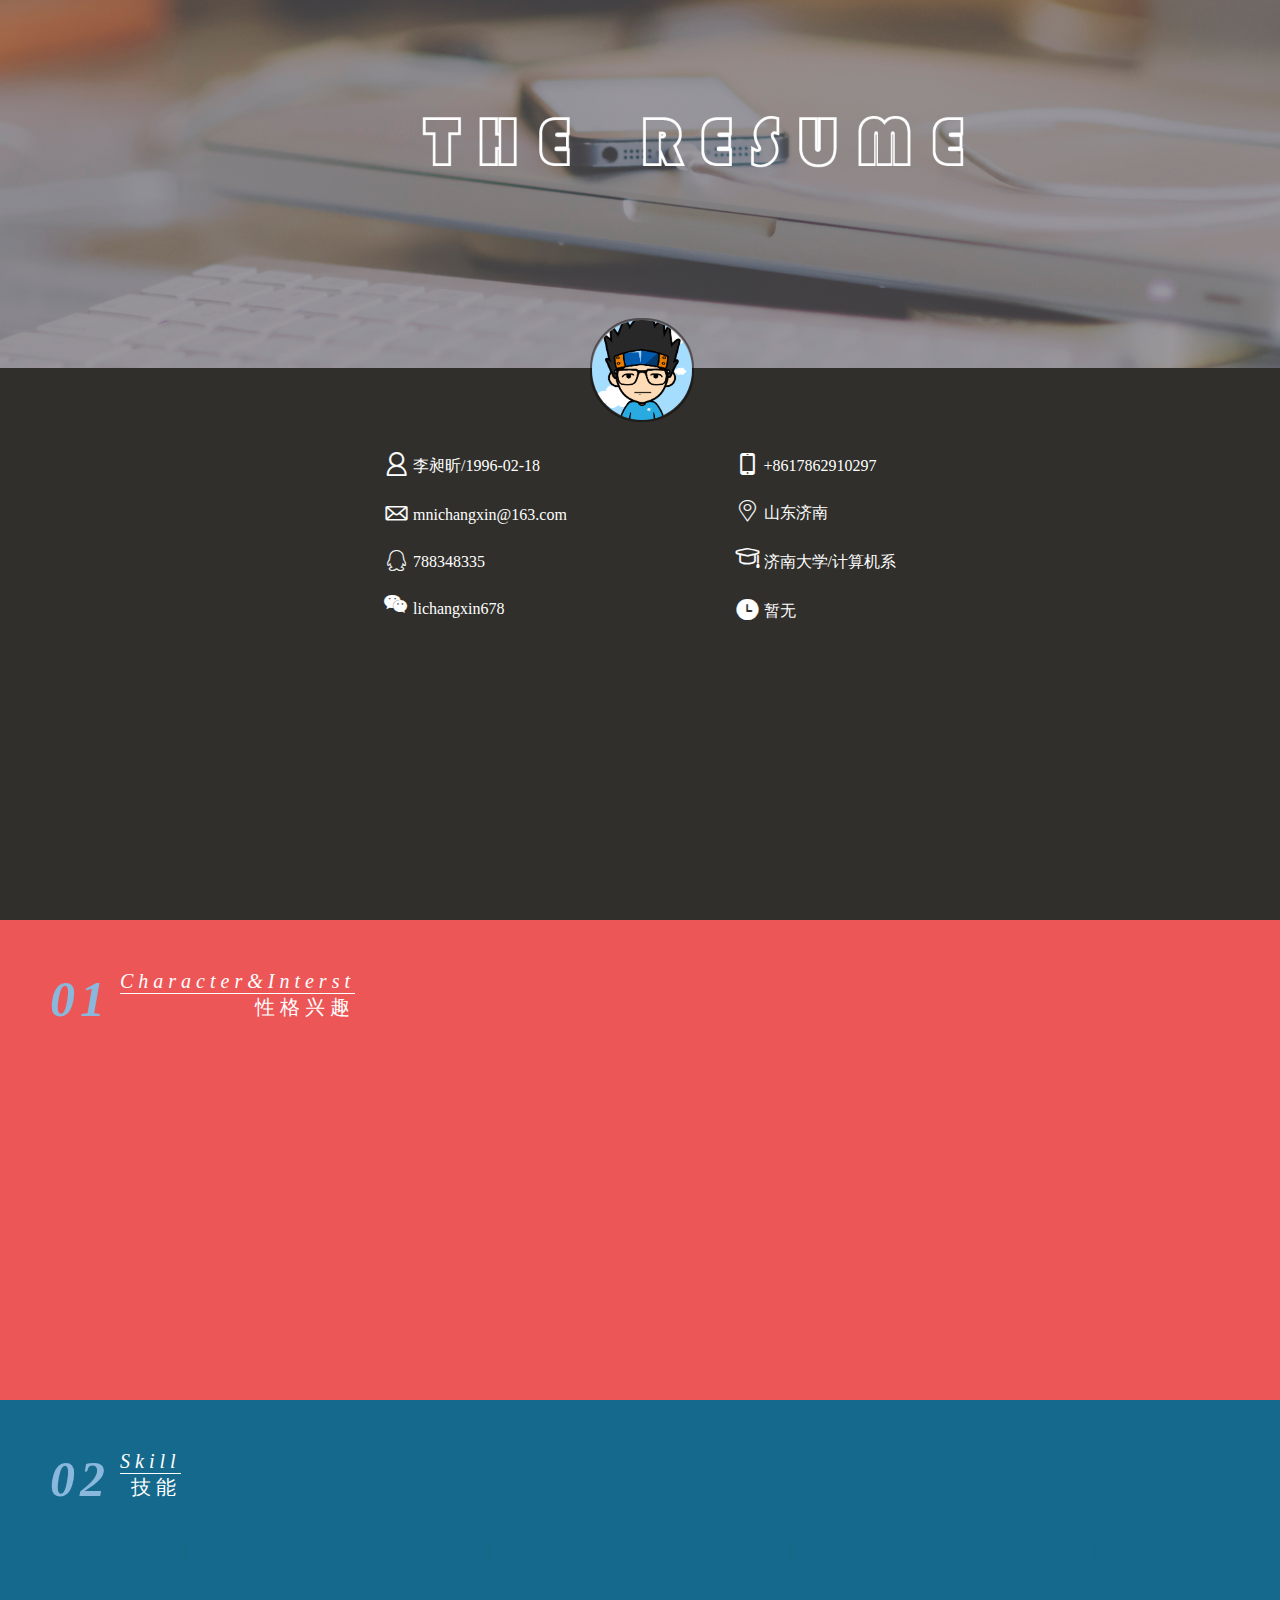
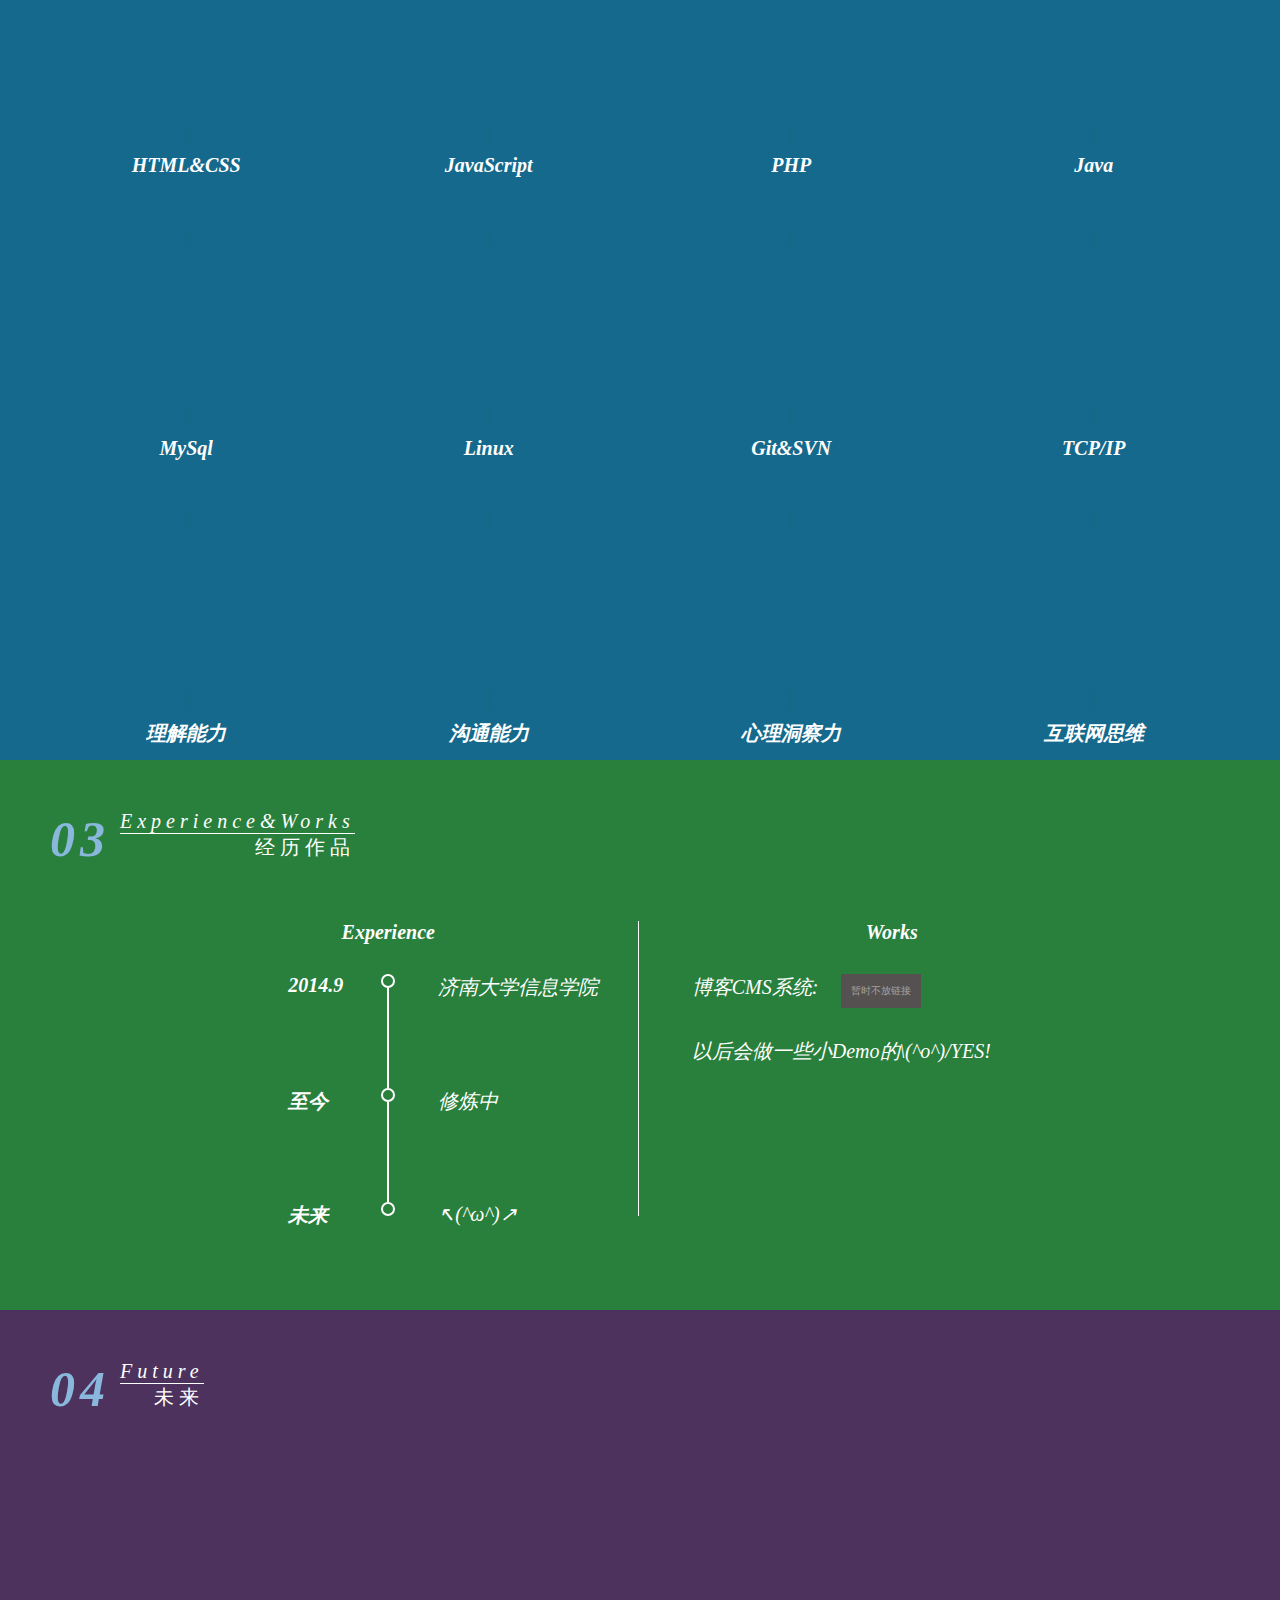
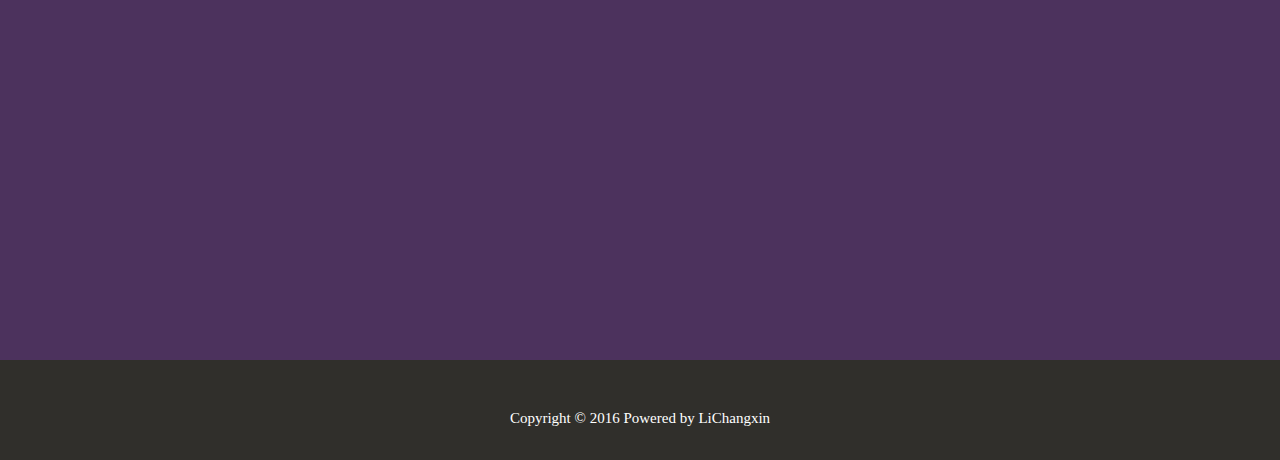
<file: index.html>
<!DOCTYPE html>
<html>
<head>
	<meta name="viewport" content="width=device-width, initial-scale=1.0,maximum-scale=1.0, user-scalable=no"/>
	<meta http-equiv="X-UA-Compatible" content="IE=edge,chrome=1" />
	<meta charset="utf-8">
	<title>Resume</title>
	<script type="text/javascript" src="pace/pace.min.js"></script>
	<script type="text/javascript">
		Pace.on('start', function(){
			document.body.style.overflow = 'hidden';
		});
		Pace.on('hide', function(){
			var mask = document.getElementsByClassName('mask')[0];
			mask.style.display = 'none';
			document.body.style.overflow = 'auto';
		});
	</script>
	<link rel="stylesheet" type="text/css" href="pace/themes/center-simple.css">
	<link rel="stylesheet" type="text/css" href="iconfont/iconfont.css">
	<link rel="stylesheet" type="text/css" href="style/percent.css">
	<link rel="stylesheet" type="text/css" href="style/resume.css">
</head>
<body>
	<div class="mask"></div>
	<div id="page1" class="page1">
		<div class="page1-img"></div>
		<div class="page1-content">
			<div class="head">
				<img src="img/head.png">
			</div>
			<div class="middle">
				<div id="triangle_left" class="triangle triangle-left"></div>
				<ul class="info info-left">
					<li><i class="iconfont">&#xe606;</i> 李昶昕/1996-02-18</li>
					<li><i class="iconfont">&#xe602;</i> mnichangxin@163.com</li>
					<li><i class="iconfont">&#xe605;</i> 788348335</li>
					<li><i class="iconfont">&#xe600;</i> lichangxin678</li>
				</ul>
				<ul class="info info-right">
					<li><i class="iconfont">&#xe601;</i> +8617862910297</a></li>
					<li><i class="iconfont">&#xe604;</i> 山东济南</li>
					<li><i class="iconfont">&#xe607;</i> 济南大学/计算机系</li>
					<li><i class="iconfont">&#xe603;</i> 暂无</li>
				</ul>
				<div id="triangle_right" class="triangle triangle-right"></div>
				<div id="btn" class="btn">
					<p class="btn-info">开启我的技能图谱</p>			
				</div>
				<div id="arrow" class="arrow"></div>	
			</div>
			</div>			
		</div>
	</div>
	<div id="page2" class="page2">
		<div class="page-title">
			<p class="num">01</p>
			<div class="title-content">
				<p class="character">Character&Interst</p>
				<div class="line"></div>
				<p class="interst">性格兴趣</p>
			</div>
		</div>
		<div id="clue1" class="clue clue-1">
			<div class="tag tag-1">性格</div>
			<div class="circle circle-1"></div>
			<div class="clue-line clue-line1"></div>
			<div class="intro">怪癖/独行侠/各种宅/批判主义</div>
		</div>
		<div id="clue2" class="clue clue-2">
			<div class="intro">上网/听歌/拆机/试管实验/天马星空的构想</div>
			<div class="clue-line clue-line2"></div>
			<div class="circle circle-2"></div>
			<div class="tag tag-2">兴趣爱好</div>
		</div>
		<div id="clue3" class="clue clue-3">
			<div class="tag tag-3">特长</div>
			<div class="circle circle-3"></div>
			<div class="clue-line clue-line3"></div>
			<div class="intro">Web开发/暂时想不出其他的(ˇˍˇ)～</div>
		</div>
		<div id="clue4" class="clue clue-4">
			<div class="intro">做一名FE攻城狮吧(＾－＾)</div>
			<div class="clue-line clue-line4"></div>
			<div class="circle circle-4"></div>
			<div class="tag tag-4">未来打算</div>
		</div>
	</div>
	<div id="page3" class="page3">
		<div class="page-title">
			<p class="num">02</p>
			<div class="title-content">
				<p class="character">Skill</p>
				<div class="line"></div>
				<p class="interst">技能</p>
			</div>
		</div>
		<br/><br/><br/><br/>
		<div class="skill">
			<div class="percent-wrap">
				<div class="percent">
					<div class="left">
						<div id="left1" class="circle-left left-1"></div>
					</div>
					<div class="right">
						<div id="right1"class="circle-right right-1"></div>
					</div>
					<div id="middle1" class="circle-middle middle-1">80%</div>
				</div>
				<div class="percent-name">HTML&CSS</div>
			</div>
			<div class="percent-wrap">
				<div class="percent">
					<div class="left">
						<div id="left2" class="circle-left left-2"></div>
					</div>
					<div class="right">
						<div id="right2" class="circle-right right-2"></div>
					</div>
					<div id="middle2" class="circle-middle middle-2">70%</div>
				</div>
				<div class="percent-name">JavaScript</div>
			</div>
			<div class="percent-wrap">
				<div class="percent">
					<div class="left">
						<div id="left3" class="circle-left left-3"></div>
					</div>
					<div class="right">
						<div id="right3" class="circle-right right-3"></div>
					</div>
					<div id="middle3" class="circle-middle middle-3">60%</div>
				</div>
				<div class="percent-name">PHP</div>
			</div>
			<div class="percent-wrap">
				<div class="percent">
					<div class="left">
						<div id="left4" class="circle-left left-4"></div>
					</div>
					<div class="right">
						<div id="right4" class="circle-right right-4"></div>
					</div>
					<div id="middle4" class="circle-middle middle-4">60%</div>
				</div>
				<div class="percent-name">Java</div>
			</div>
		</div>
		<div class="skill">
			<div class="percent-wrap">
				<div class="percent">
					<div class="left">
						<div id="left5" class="circle-left left-5"></div>
					</div>
					<div class="right">
						<div id="right5" class="circle-right right-5"></div>
					</div>
					<div id="middle5" class="circle-middle middle-5">40%</div>
				</div>
				<div class="percent-name">MySql</div>
			</div>
			<div class="percent-wrap">
				<div class="percent">
					<div class="left">
						<div id="left6" class="circle-left left-6"></div>
					</div>
					<div class="right">
						<div id="right6" class="circle-right right-6"></div>
					</div>
					<div id="middle6" class="circle-middle middle-6">40%</div>
				</div>
				<div class="percent-name">Linux</div>
			</div>
			<div class="percent-wrap">
				<div class="percent">
					<div class="left">
						<div id="left7" class="circle-left left-7"></div>
					</div>
					<div class="right">
						<div id="right7" class="circle-right right-7"></div>
					</div>
					<div id="middle7" class="circle-middle middle-7">60%</div>
				</div>
				<div class="percent-name">Git&SVN</div>
			</div>
			<div class="percent-wrap">
				<div class="percent">
					<div class="left">
						<div id="left8" class="circle-left left-8"></div>
					</div>
					<div class="right">
						<div id="right8" class="circle-right right-8"></div>
					</div>
					<div id="middle8" class="circle-middle middle-8">20%</div>
				</div>
				<div class="percent-name">TCP/IP</div>
			</div>
		</div>
		<div class="skill">
			<div class="percent-wrap">
				<div class="percent">
					<div class="left">
						<div id="left9" class="circle-left left-9"></div>
					</div>
					<div class="right">
						<div id="right9" class="circle-right right-9"></div>
					</div>
					<div id="middle9" class="circle-middle middle-9">70%</div>
				</div>
				<div class="percent-name">理解能力</div>
			</div>
			<div class="percent-wrap">
				<div class="percent">
					<div class="left">
						<div id="left10" class="circle-left left-10"></div>
					</div>
					<div class="right">
						<div id="right10" class="circle-right right-10"></div>
					</div>
					<div id="middle10" class="circle-middle middle-10">40%</div>
				</div>
				<div class="percent-name">沟通能力</div>
			</div>
			<div class="percent-wrap">
				<div class="percent">
					<div class="left">
						<div id="left11" class="circle-left left-11"></div>
					</div>
					<div class="right">
						<div id="right11" class="circle-right right-11"></div>
					</div>
					<div id="middle11" class="circle-middle middle-11">40%</div>
				</div>
				<div class="percent-name">心理洞察力</div>
			</div>
			<div class="percent-wrap">
				<div class="percent">
					<div class="left">
						<div id="left12" class="circle-left left-12"></div>
					</div>
					<div class="right">
						<div id="right12" class="circle-right right-12"></div>
					</div>
					<div id="middle12" class="circle-middle middle-12">30%</div>
				</div>
				<div class="percent-name">互联网思维</div>
			</div>
		</div>
	</div>
	<div id="page4" class="page4">
		<div class="page-title">
			<p class="num">03</p>
			<div class="title-content">
				<p class="character">Experience&Works</p>
				<div class="line"></div>
				<p class="interst">经历作品</p>
			</div>
		</div>
		<br/>
		<div class="xp-content">
			<div class="xp-left">
				<p class="experience">Experience</p>
				<div class="con">
					<div class="time time1">2014.9</div>
					<div class="con-circle con-circle1"></div>
					<div class="time-con">济南大学信息学院</div>
					<div class="con-line"></div>
				</div>
				<div class="con">
					<div class="time time2">至今</div>
					<div class="con-circle"></div>
					<div class="time-con">修炼中</div>
					<div class="con-line"></div>
				</div>
				<div class="con">
					<div class="time time2">未来</div>
					<div class="con-circle"></div>
					<div class="time-con">↖(^ω^)↗</div>
				</div>
			</div>
			<div class="xp-right">
				<p class="works">Works</p>
				<div class="item-work">
					<p class="work-name">博客CMS系统:</p>
					<div class="button">暂时不放链接</div>
				</div>
				<div class="item-work">
					<p class="work-name">以后会做一些小Demo的\(^o^)/YES!</p>
				</div>
			</div>
		</div>
	</div>
	<div id="page5" class="page5">
		<div class="page-title">
			<p class="num">04</p>
			<div class="title-content">
				<p class="character">Future</p>
				<div class="line"></div>
				<p class="interst">未来</p>
			</div>
		</div>
		<br/>
		<div id="futrue" class="future">
			<p class="sentence1"><span class="life">生活</span>不止苟且，还有<span class="poem">诗</span>和<span class="way">远方</span>！</p>
			<p class="sentence2">朋友，一起加油吧！</p>
		</div>
	</div>
	<div class="footer">
		<p class="copyright">Copyright &copy; 2016 Powered by <a href="http://weibo.com/123happylife" target="_blank">LiChangxin</a></p>
	</div>
	<script type="text/javascript" src="index.js"></script>
</body>
</html>
</file>
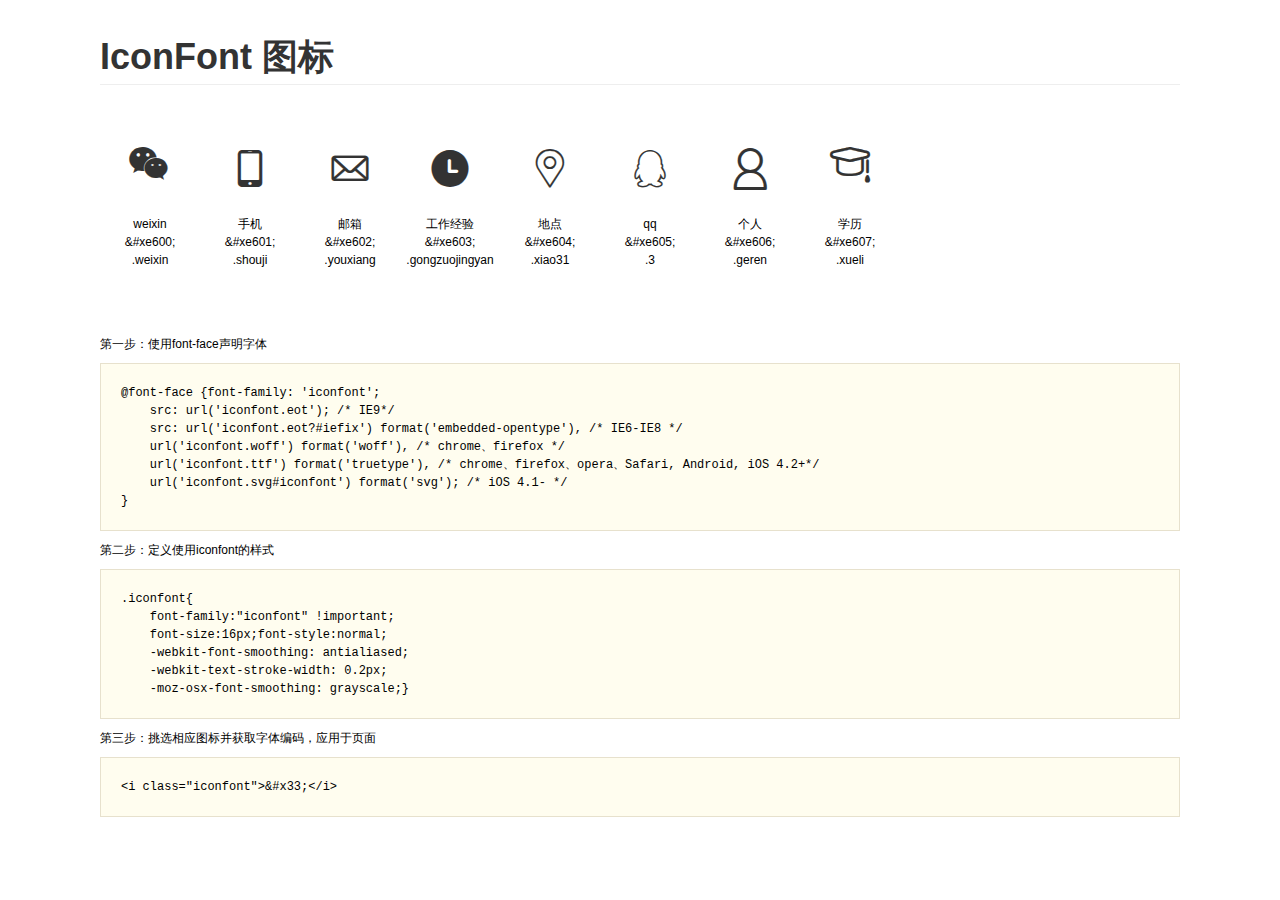
<file: iconfont/demo.html>
<!DOCTYPE html>
<html>
<head>
    <meta charset="utf-8"/>
    <title>IconFont</title>
    <link rel="stylesheet" href="demo.css">
    <link rel="stylesheet" href="iconfont.css">
</head>
<body>
    <div class="main">
        <h1>IconFont 图标</h1>
        <ul class="icon_lists clear">
            
                <li>
                <i class="icon iconfont">&#xe600;</i>
                    <div class="name">weixin</div>
                    <div class="code">&amp;#xe600;</div>
                    <div class="fontclass">.weixin</div>
                </li>
            
                <li>
                <i class="icon iconfont">&#xe601;</i>
                    <div class="name">手机</div>
                    <div class="code">&amp;#xe601;</div>
                    <div class="fontclass">.shouji</div>
                </li>
            
                <li>
                <i class="icon iconfont">&#xe602;</i>
                    <div class="name">邮箱</div>
                    <div class="code">&amp;#xe602;</div>
                    <div class="fontclass">.youxiang</div>
                </li>
            
                <li>
                <i class="icon iconfont">&#xe603;</i>
                    <div class="name">工作经验</div>
                    <div class="code">&amp;#xe603;</div>
                    <div class="fontclass">.gongzuojingyan</div>
                </li>
            
                <li>
                <i class="icon iconfont">&#xe604;</i>
                    <div class="name">地点</div>
                    <div class="code">&amp;#xe604;</div>
                    <div class="fontclass">.xiao31</div>
                </li>
            
                <li>
                <i class="icon iconfont">&#xe605;</i>
                    <div class="name">qq</div>
                    <div class="code">&amp;#xe605;</div>
                    <div class="fontclass">.3</div>
                </li>
            
                <li>
                <i class="icon iconfont">&#xe606;</i>
                    <div class="name">个人</div>
                    <div class="code">&amp;#xe606;</div>
                    <div class="fontclass">.geren</div>
                </li>
            
                <li>
                <i class="icon iconfont">&#xe607;</i>
                    <div class="name">学历</div>
                    <div class="code">&amp;#xe607;</div>
                    <div class="fontclass">.xueli</div>
                </li>
            
        </ul>


        <div class="helps">
            第一步：使用font-face声明字体
            <pre>
@font-face {font-family: 'iconfont';
    src: url('iconfont.eot'); /* IE9*/
    src: url('iconfont.eot?#iefix') format('embedded-opentype'), /* IE6-IE8 */
    url('iconfont.woff') format('woff'), /* chrome、firefox */
    url('iconfont.ttf') format('truetype'), /* chrome、firefox、opera、Safari, Android, iOS 4.2+*/
    url('iconfont.svg#iconfont') format('svg'); /* iOS 4.1- */
}
</pre>
第二步：定义使用iconfont的样式
            <pre>
.iconfont{
    font-family:"iconfont" !important;
    font-size:16px;font-style:normal;
    -webkit-font-smoothing: antialiased;
    -webkit-text-stroke-width: 0.2px;
    -moz-osx-font-smoothing: grayscale;}
</pre>
第三步：挑选相应图标并获取字体编码，应用于页面
<pre>
&lt;i class="iconfont"&gt;&amp;#x33;&lt;/i&gt;
</pre>
        </div>

    </div>
</body>
</html>
</file>
<file: pace/themes/center-simple.css>
.pace {
  -webkit-pointer-events: none;
  pointer-events: none;

  -webkit-user-select: none;
  -moz-user-select: none;
  user-select: none;

  z-index: 2000;
  position: fixed;
  margin: auto;
  top: 0;
  left: 0;
  right: 0;
  bottom: 0;
  height: 15px;
  width: 200px;
  border: 1px solid #29d;
  border-radius: 2px;

  overflow: hidden;
}

.pace .pace-progress {
  -webkit-box-sizing: border-box;
  -moz-box-sizing: border-box;
  -ms-box-sizing: border-box;
  -o-box-sizing: border-box;
  box-sizing: border-box;

  -webkit-transform: translate3d(0, 0, 0);
  -moz-transform: translate3d(0, 0, 0);
  -ms-transform: translate3d(0, 0, 0);
  -o-transform: translate3d(0, 0, 0);
  transform: translate3d(0, 0, 0);

  max-width: 200px;
  position: fixed;
  z-index: 2000;
  display: block;
  position: absolute;
  top: 0;
  right: 100%;
  height: 100%;
  width: 100%;
  background: #29d;
}

.pace.pace-inactive {
  display: none;
}
</file>
<file: iconfont/iconfont.css>
@font-face {font-family: "iconfont";
  src: url('iconfont.eot?t=1460115105'); /* IE9*/
  src: url('iconfont.eot?t=1460115105#iefix') format('embedded-opentype'), /* IE6-IE8 */
  url('iconfont.woff?t=1460115105') format('woff'), /* chrome, firefox */
  url('iconfont.ttf?t=1460115105') format('truetype'), /* chrome, firefox, opera, Safari, Android, iOS 4.2+*/
  url('iconfont.svg?t=1460115105#iconfont') format('svg'); /* iOS 4.1- */
}

.iconfont {
  font-family:"iconfont" !important;
  font-size:25px;
  font-style:normal;
  -webkit-font-smoothing: antialiased;
  -webkit-text-stroke-width: 0.2px;
  -moz-osx-font-smoothing: grayscale;
}
.icon-weixin:before { content: "\e600"; }
.icon-shouji:before { content: "\e601"; }
.icon-youxiang:before { content: "\e602"; }
.icon-gongzuojingyan:before { content: "\e603"; }
.icon-xiao31:before { content: "\e604"; }
.icon-3:before { content: "\e605"; }
.icon-geren:before { content: "\e606"; }
.icon-xueli:before { content: "\e607"; }
</file>
<file: style/percent.css>
@charset utf8;

html,body {
	margin: 0;
	padding: 0;
}
.percent {
	position: relative;
	height: 200px;
	width:200px;
}
.left, .right{
	position: absolute;
	height: 200px;
	width: 100px;
	overflow: hidden;
}
.left {
	top: 50%;
	left: 50%;
	transform: translate(-100%, -50%);
}
.right {
	top: 50%;
	left: 50%;	
	transform: translate(0, -50%);
}
.circle-left {
	position: absolute;
	top: 0;
	left: 0;
	height: 160px;
	width: 160px;
	transform: rotate(-135deg);
	border: 20px solid transparent;
	border-radius: 50%;
	border-bottom: 20px solid green;
	border-left: 20px solid green;
}

.circle-right {
	position: absolute;
	top: 0;
	right: 0;
	height: 160px;
	width: 160px;
	transform: rotate(-135deg);
	border: 20px solid transparent;
	border-radius: 50%;
	border-top: 20px solid green;
	border-right: 20px solid green;
}
.circle-middle {
	position: absolute;
	top: 50%;
	left: 50%;
	transform: translate(-50%, -50%);
	height: 160px;
	width: 160px;
	background: #D5A744;
	border-radius: 50%;
	text-align: center;
	line-height: 160px;
	font-size: 50px;
	color: #fff;
	opacity: 0;
}

/* animation */

.left_1 {
	animation: cl-1 1s linear 1s forwards;
	border-bottom-color: #008000;
	border-left-color: #008000;
}
.right_1 {
	animation: cr-1 1s linear forwards;
	border-top-color: #008000;
	border-right-color: #008000;
}
.middle_1 {
	animation: ml 2s linear forwards;
	background: #A0C43E;
}

.left_2 {
	animation: cl-2 1s linear 1s forwards;
	border-bottom-color: #4AB64A;
	border-left-color: #4AB64A;
}
.right_2 {
	animation: cr-2 1s linear forwards;
	border-top-color: #4AB64A;
	border-right-color: #4AB64A;
}
.middle_2 {
	animation: ml 2s linear forwards;
	background: #A0C43E;
}

.left_3 {
	animation: cl-3 1s linear 1s forwards;
	border-bottom-color: #66E3A4;
	border-left-color: #66E3A4;
}
.right_3 {
	animation: cr-3 1s linear forwards;
	border-top-color: #66E3A4;
	border-right-color: #66E3A4;
}
.middle_3 {
	animation: ml 2s linear forwards;
	background: #A0C43E;
}

.left_4 {
	animation: cl-4 1s linear 1s forwards;
	border-bottom-color: #66E3A4;
	border-left-color: #66E3A4;
}
.right_4 {
	animation: cr-4 1s linear forwards;
	border-top-color: #66E3A4;
	border-right-color: #66E3A4;
}
.middle_4 {
	animation: ml 2s linear forwards;
	background: #A0C43E;
}

.left_5 {
	animation: cl-5 1s linear 1s forwards;
	border-bottom-color: #D48C57;
	border-left-color: #D48C57;
}
.right_5 {
	animation: cr-5 1s linear forwards;
	border-top-color: #D48C57;
	border-right-color: #D48C57;
}
.middle_5 {
	animation: ml 2s linear forwards;
	background: #F18873;
}

.left_6 {
	animation: cl-6 1s linear 1s forwards;
	border-bottom-color: #D48C57;
	border-left-color: #D48C57;
}
.right_6 {
	animation: cr-6 1s linear forwards;
	border-top-color: #D48C57;
	border-right-color: #D48C57;
}
.middle_6 {
	animation: ml 2s linear forwards;
	background: #F18873;
}

.left_7 {
	animation: cl-7 1s linear 1s forwards;
	border-bottom-color: #66E3A4;
	border-left-color: #66E3A4;
}
.right_7 {
	animation: cr-7 1s linear forwards;
	border-top-color: #66E3A4;
	border-right-color: #66E3A4;
}
.middle_7 {
	animation: ml 2s linear forwards;
	background: #A0C43E;
}

.left_8 {
	animation: cl-8 1s linear 1s forwards;
	border-bottom-color: #793517;
	border-left-color: #793517;
}
.right_8 {
	animation: cr-8 1s linear forwards;
	border-top-color: #793517;
	border-right-color: #793517;
}
.middle_8 {
	animation: ml 2s linear forwards;
	background: #F08773;
}

.left_9 {
	animation: cl-9 1s linear 1s forwards;
	border-bottom-color: #4AB64A;
	border-left-color: #4AB64A;
}
.right_9 {
	animation: cr-9 1s linear forwards;
	border-top-color: #4AB64A;
	border-right-color: #4AB64A;
}
.middle_9 {
	animation: ml 2s linear forwards;
	background: #A0C43E;
}

.left_10 {
	animation: cl-10 1s linear 1s forwards;
	border-bottom-color: #D48C57;
	border-left-color: #D48C57;
}
.right_10 {
	animation: cr-10 1s linear forwards;
	border-top-color: #D48C57;
	border-right-color: #D48C57;
}
.middle_10 {
	animation: ml 2s linear forwards;
	background: #F18873;
}

.left_11 {
	animation: cl-11 1s linear 1s forwards;
	border-bottom-color: #D48C57;
	border-left-color: #D48C57;
}
.right_11 {
	animation: cr-11 1s linear forwards;
	border-top-color: #D48C57;
	border-right-color: #D48C57;
}
.middle_11 {
	animation: ml 2s linear forwards;
	background: #F18873;
}

.left_12 {
	animation: cl-12 1s linear 1s forwards;
	border-bottom-color: #9C4C30;
	border-left-color: #9C4C30;
}
.right_12 {
	animation: cr-12 1s linear forwards;
	border-top-color: #9C4C30;
	border-right-color: #9C4C30;
}
.middle_12 {
	animation: ml 2s linear forwards;
	background: #F18873;
}

@keyframes ml {
	0% {
		opacity: 0;
	}
	100% {
		opacity: 1;
	}
}

@keyframes cl-1 {
	100% {
		transform: rotate(-27deg);
	}
}
@keyframes cr-1 {
	100% {
		transform: rotate(45deg);
	}
}

@keyframes cl-2 {
	100% {
		transform: rotate(-63deg);
	}
}
@keyframes cr-2 {
	100% {
		transform: rotate(45deg);
	}
}

@keyframes cl-3 {
	100% {
		transform: rotate(-99deg);
	}
}
@keyframes cr-3 {
	100% {
		transform: rotate(45deg);
	}
}

@keyframes cl-4 {
	100% {
		transform: rotate(-99deg);
	}
}
@keyframes cr-4 {
	100% {
		transform: rotate(45deg);
	}
}

@keyframes cl-5 {
	100% {
		transform: rotate(-135deg);
	}
}
@keyframes cr-5 {
	100% {
		transform: rotate(9deg);
	}
}

@keyframes cl-6 {
	100% {
		transform: rotate(-135deg);
	}
}
@keyframes cr-6 {
	100% {
		transform: rotate(9deg);
	}
}

@keyframes cl-7 {
	100% {
		transform: rotate(-99deg);
	}
}
@keyframes cr-7 {
	100% {
		transform: rotate(45deg);
	}
}

@keyframes cl-8 {
	100% {
		transform: rotate(-135deg);
	}
}
@keyframes cr-8 {
	100% {
		transform: rotate(-63deg);
	}
}

@keyframes cl-9 {
	100% {
		transform: rotate(-63deg);
	}
}
@keyframes cr-9 {
	100% {
		transform: rotate(45deg);
	}
}

@keyframes cl-10 {
	100% {
		transform: rotate(-135deg);
	}
}
@keyframes cr-10 {
	100% {
		transform: rotate(9deg);
	}
}

@keyframes cl-11 {
	100% {
		transform: rotate(-135deg);
	}
}
@keyframes cr-11 {
	100% {
		transform: rotate(9deg);
	}
}

@keyframes cl-12 {
	100% {
		transform: rotate(-135deg);
	}
}
@keyframes cr-12 {
	100% {
		transform: rotate(-27deg);
	}
}

/* animation-compatible */

.left_1 {
	-webkit-animation: cl-1 1s linear 1s forwards;
	border-bottom-color: #008000;
	border-left-color: #008000;
}
.right_1 {
	-webkit-animation: cr-1 1s linear forwards;
	border-top-color: #008000;
	border-right-color: #008000;
}
.middle_1 {
	-webkit-animation: ml 2s linear forwards;
	background: #A0C43E;
}

.left_2 {
	-webkit-animation: cl-2 1s linear 1s forwards;
	border-bottom-color: #4AB64A;
	border-left-color: #4AB64A;
}
.right_2 {
	-webkit-animation: cr-2 1s linear forwards;
	border-top-color: #4AB64A;
	border-right-color: #4AB64A;
}
.middle_2 {
	-webkit-animation: ml 2s linear forwards;
	background: #A0C43E;
}

.left_3 {
	-webkit-animation: cl-3 1s linear 1s forwards;
	border-bottom-color: #66E3A4;
	border-left-color: #66E3A4;
}
.right_3 {
	-webkit-animation: cr-3 1s linear forwards;
	border-top-color: #66E3A4;
	border-right-color: #66E3A4;
}
.middle_3 {
	-webkit-animation: ml 2s linear forwards;
	background: #A0C43E;
}

.left_4 {
	-webkit-animation: cl-4 1s linear 1s forwards;
	border-bottom-color: #66E3A4;
	border-left-color: #66E3A4;
}
.right_4 {
	-webkit-animation: cr-4 1s linear forwards;
	border-top-color: #66E3A4;
	border-right-color: #66E3A4;
}
.middle_4 {
	-webkit-animation: ml 2s linear forwards;
	background: #A0C43E;
}

.left_5 {
	-webkit-animation: cl-5 1s linear 1s forwards;
	border-bottom-color: #D48C57;
	border-left-color: #D48C57;
}
.right_5 {
	-webkit-animation: cr-5 1s linear forwards;
	border-top-color: #D48C57;
	border-right-color: #D48C57;
}
.middle_5 {
	-webkit-animation: ml 2s linear forwards;
	background: #F18873;
}

.left_6 {
	-webkit-animation: cl-6 1s linear 1s forwards;
	border-bottom-color: #D48C57;
	border-left-color: #D48C57;
}
.right_6 {
	-webkit-animation: cr-6 1s linear forwards;
	border-top-color: #D48C57;
	border-right-color: #D48C57;
}
.middle_6 {
	-webkit-animation: ml 2s linear forwards;
	background: #F18873;
}

.left_7 {
	-webkit-animation: cl-7 1s linear 1s forwards;
	border-bottom-color: #66E3A4;
	border-left-color: #66E3A4;
}
.right_7 {
	-webkit-animation: cr-7 1s linear forwards;
	border-top-color: #66E3A4;
	border-right-color: #66E3A4;
}
.middle_7 {
	-webkit-animation: ml 2s linear forwards;
	background: #A0C43E;
}

.left_8 {
	-webkit-animation: cl-8 1s linear 1s forwards;
	border-bottom-color: #793517;
	border-left-color: #793517;
}
.right_8 {
	-webkit-animation: cr-8 1s linear forwards;
	border-top-color: #793517;
	border-right-color: #793517;
}
.middle_8 {
	-webkit-animation: ml 2s linear forwards;
	background: #F08773;
}

.left_9 {
	-webkit-animation: cl-9 1s linear 1s forwards;
	border-bottom-color: #4AB64A;
	border-left-color: #4AB64A;
}
.right_9 {
	-webkit-animation: cr-9 1s linear forwards;
	border-top-color: #4AB64A;
	border-right-color: #4AB64A;
}
.middle_9 {
	-webkit-animation: ml 2s linear forwards;
	background: #A0C43E;
}

.left_10 {
	-webkit-animation: cl-10 1s linear 1s forwards;
	border-bottom-color: #D48C57;
	border-left-color: #D48C57;
}
.right_10 {
	-webkit-animation: cr-10 1s linear forwards;
	border-top-color: #D48C57;
	border-right-color: #D48C57;
}
.middle_10 {
	-webkit-animation: ml 2s linear forwards;
	background: #F18873;
}

.left_11 {
	-webkit-animation: cl-11 1s linear 1s forwards;
	border-bottom-color: #D48C57;
	border-left-color: #D48C57;
}
.right_11 {
	-webkit-animation: cr-11 1s linear forwards;
	border-top-color: #D48C57;
	border-right-color: #D48C57;
}
.middle_11 {
	-webkit-animation: ml 2s linear forwards;
	background: #F18873;
}

.left_12 {
	-webkit-animation: cl-12 1s linear 1s forwards;
	border-bottom-color: #9C4C30;
	border-left-color: #9C4C30;
}
.right_12 {
	-webkit-animation: cr-12 1s linear forwards;
	border-top-color: #9C4C30;
	border-right-color: #9C4C30;
}
.middle_12 {
	-webkit-animation: ml 2s linear forwards;
	background: #F18873;
}

@-webkit-keyframes ml {
	0% {
		opacity: 0;
	}
	100% {
		opacity: 1;
	}
}

@-webkit-keyframes cl-1 {
	100% {
		transform: rotate(-27deg);
	}
}
@-webkit-keyframes cr-1 {
	100% {
		transform: rotate(45deg);
	}
}

@-webkit-keyframes cl-2 {
	100% {
		transform: rotate(-63deg);
	}
}
@-webkit-keyframes cr-2 {
	100% {
		transform: rotate(45deg);
	}
}

@-webkit-keyframes cl-3 {
	100% {
		transform: rotate(-99deg);
	}
}
@-webkit-keyframes cr-3 {
	100% {
		transform: rotate(45deg);
	}
}

@-webkit-keyframes cl-4 {
	100% {
		transform: rotate(-99deg);
	}
}
@-webkit-keyframes cr-4 {
	100% {
		transform: rotate(45deg);
	}
}

@-webkit-keyframes cl-5 {
	100% {
		transform: rotate(-135deg);
	}
}
@-webkit-keyframes cr-5 {
	100% {
		transform: rotate(9deg);
	}
}

@-webkit-keyframes cl-6 {
	100% {
		transform: rotate(-135deg);
	}
}
@-webkit-keyframes cr-6 {
	100% {
		transform: rotate(9deg);
	}
}

@-webkit-keyframes cl-7 {
	100% {
		transform: rotate(-99deg);
	}
}
@-webkit-keyframes cr-7 {
	100% {
		transform: rotate(45deg);
	}
}

@-webkit-keyframes cl-8 {
	100% {
		transform: rotate(-135deg);
	}
}
@-webkit-keyframes cr-8 {
	100% {
		transform: rotate(-63deg);
	}
}

@-webkit-keyframes cl-9 {
	100% {
		transform: rotate(-63deg);
	}
}
@-webkit-keyframes cr-9 {
	100% {
		transform: rotate(45deg);
	}
}

@-webkit-keyframes cl-10 {
	100% {
		transform: rotate(-135deg);
	}
}
@-webkit-keyframes cr-10 {
	100% {
		transform: rotate(9deg);
	}
}

@-webkit-keyframes cl-11 {
	100% {
		transform: rotate(-135deg);
	}
}
@-webkit-keyframes cr-11 {
	100% {
		transform: rotate(9deg);
	}
}

@-webkit-keyframes cl-12 {
	100% {
		transform: rotate(-135deg);
	}
}
@-webkit-keyframes cr-12 {
	100% {
		transform: rotate(-27deg);
	}
}
*/
</file>
<file: style/resume.css>
@charset utf8;

/* Basic style */
html, body {
	width: 100%;
	min-width: 1230px;
	font: 10px 'Microsoft YaHei';
	color: #fff;
}
html, body, p, ul, li, a {
	margin: 0;
	padding: 0;
}
a {
	text-decoration: none;
	color: #fff;
}
li {
	list-style: none;
}

/* mask */
.mask {
	position: fixed;
	height: 100%;
	width: 100%;
	background: #302F2B;
	z-index: 2;
}

/* page1 */
.page1 {
	height: 92rem;
	width: 100%;
}
.page1-img {
	height: 36.8rem;
	background: url(../img/page1.jpg);
	background-size: 100%;
}
.page1-content {
	position: relative;
	background: #302f2b;
}
.head {
	position: absolute;
	left: 50%;
	margin-left: -5rem;
	margin-top: -5rem;
	height: 10rem;
	width: 10rem;
	border: 2px solid rgba(10, 10, 10, .5);
	border-radius: 5rem;
}
.head img {
	height: 100%;
	max-width: 100%;
	border-radius: 5rem;
}
.middle {
	position: relative;
	height: 55.2rem;
	padding-top: 2rem;	
	overflow: hidden;
}
.info {
	margin-top: 4rem;
	display: inline-block;
}
.info li {
	margin-top: 2rem;
	font-size: 1.6rem;
}
.info-left {
	float: left;
	margin-left: 30%;
}
.info-right {
	float: right;
	margin-right: 30%;
}
.triangle {
	position: absolute;
	top: 9rem;
	height: 39.032294rem; 
	width: 39.032294rem;
	transform: rotate(45deg);
	background: #2D5598;
}
.triangle-left {
	left: 0;
	transform: translate(-141.5%, 0) rotate(45deg);
}
.triangle-right {
	right: 0;
	transform: translate(141.5%, 0) rotate(45deg);
}
.btn {
	position: absolute;
	left: 50%;
	transform: translate(-50%, 0);
	bottom: 15rem;
	opacity: 0;
}
.btn-info {
	padding: 1rem;
	border: .1rem solid #fff;
	font-size: 2rem;
	letter-spacing: .5rem;
	text-indent: .5rem;
}
.arrow {
	position: absolute;
	left: 50%;
	bottom: 5rem;
	height: 5rem;
	width: 5rem;
	transform: rotate(-45deg) translate(0, -3.535533rem);
	border-left: .1rem solid #fff;
	border-bottom: .1rem solid #fff;
	opacity: 0;
}

/* page2 */
.page2 {
	position: relative;
	height: 48rem;
	width: 100%;
	background: #ED5657;
	overflow: hidden;
}
.page-title {
	margin-top: 5rem;
	margin-left: 5rem;
	letter-spacing: .5rem;
}
.num {
	float: left;
	font: bold italic 5rem 'SimKai';
	color: #8AB8DC;
}
.title-content {
	float: left;
	margin-left: 1rem;
	font-size: 2rem;
}
.character {
	font-style: italic;
}
.line {
	height: 0;
	border-bottom: 1px solid #fff;
}
.interst {
	font-family: 'SimKai';
	text-align: right;
}
.circle {
	display: inline-block;
	height: 1rem;
	width: 1rem;
	border: .1rem solid #fff;
	border-radius: 5rem;
}
.clue-line {
	display: inline-block;
	position: relative;
	height: 0;
	width: 20rem;
	border-bottom: .1rem solid #fff;
}
.clue-line1, .clue-line3 {
	left: -.3rem;
	bottom: .5rem;
}
.clue-line2, .clue-line4 {
	right: -.3rem;
	bottom: .5rem;
}
.clue {
	width: 70rem;
}
.clue-1 {
	margin-top: 15rem;
	transform: translate(-100%, 0);
}
.clue-2 {
	margin-top: 5rem;
	margin-left: 100%;
}
.clue-3 {
	margin-top: 5rem;
	transform: translate(-100%, 0);
}
.clue-4 {
	margin-top: 5rem;
	margin-left: 100%;
}
.tag {
	display: inline-block;
	margin-right: .5rem;
	font: bold italic 2rem 'SimKai';
}
.tag-1 {
	color: #8AB8DC;
}
.tag-2 {
	color: #83BD1F;
}
.tag-3 {
	color: #EFE8B0;
}
.tag-4 {
	color: #505052;
}
.intro {
	display: inline-block;
	font: 2rem 'SimKai';
}

/* page3 */
.page3 {
	position: relative;
	height: 96rem;
	width: 100%;
	background: #15698C;
	overflow: hidden;
}
.skill {
	margin:5rem auto;
	text-align: center;
}
.percent-wrap {
	display: inline-block;
	margin-left: 10rem;
}
.percent-wrap:first-child {
	margin-left: 0;
}
.percent-name {
	margin-top: 1rem;
	font: bold italic 2rem 'SimSun';
}

/* page4 */
.page4 {
	position: relative;
	height: 55rem;
	width: 100%;
	background: #29803C;
	overflow: hidden;
}
.xp-content {
	margin-top: 10rem;
	text-align: center;
}
.xp-left, .xp-right {
	display: inline-block;
	vertical-align: top;
}
.xp-left {
	width: 50rem;
	border-right: 1px solid #fff;
}
.xp-right {
	width: 50rem;
}
.experience, .works {
	font: bold italic 2rem 'SimKai';
}
.con {
	position: relative;
}
.con-circle {
	margin: 0 auto;
	height: 1rem;
	width: 1rem;
	border: .2rem solid #fff;
	border-radius: 50%;
}
.con-circle1 {
	margin-top: 3rem;
}
.con-line {
	margin: 0 auto;
	height: 10rem;
	width: 0;
	border-left: .1rem solid #fff;
	border-right: .1rem solid #fff; 
}
.time {
	position: absolute;
	top: 0;
	left: 30%;
	font: italic bold 2rem 'SimSun';
}
.time-con {
	position: absolute;
	top: 0;
	left: 60%;
	font: italic 2rem 'SimSun';
}
.item-work {
	margin-top: 3rem;
	margin-left: 5rem;
	text-align: left;
}
.work-name {
	display: inline-block;
	font: italic 2rem 'SimKai';
}
.button {
	display: inline-block;
	margin-left: 2rem;
	padding: 1rem;
	color: #A6A1A1;
	background: #555151;
	cursor: pointer;
}

/* page5 */
.page5 {
	height: 65rem;
	width: 100%;
	background: #4C325D;
	overflow: hidden;
}
.future {
	margin-top: 15rem;
	opacity: 0;
}
.sentence1, .sentence2 {
	font: italic 8rem 'SimKai'; 
	text-align: center;
}
.sentence2 {
	margin-top: 10rem;
}
.life {
	font-size: 10rem;
	font-weight: bold;
	color: #BE7210;
}
.poem, .way {
	font-size: 10rem;
	font-weight: bold;
	color: #3563B0;
}

/* footer */
.footer {
	height: 10rem;
	width: 100%;
	background: #302F2B;
	overflow: hidden;
}
.copyright {
	margin-top: 5rem;
	text-align: center;
	font-size: 1.5rem;
}

/**
animation
**/

/* page1-animation */
.head:hover {
	-webkit-animation: img-rotate linear .5s alternate;
	animation: img-rotate linear .5s alternate;
}
.triangle_left {
	-webkit-animation: triangle-left-animation linear .5s alternate forwards;
	animation: triangle-left-animation linear .5s alternate forwards;
}
.triangle_right {
	-webkit-animation: triangle-right-animation linear .5s alternate forwards;
	animation: triangle-right-animation linear .5s alternate forwards;
}
.add_btn {
	-webkit-animation: btn-animation linear 2s alternate forwards;
	animation: btn-animation linear 2s alternate forwards;
}
.add_arrow {
	-webkit-animation: arrow-animation linear .8s infinite;
	animation: arrow-animation linear .8s infinite;
}
@keyframes img-rotate {
	0% {
		transform: rotate(0deg);
	}
	100% {
		transform: rotate(360deg);
	}
}
@keyframes img-rotate {
	0% {
		transform: rotate(0deg);
	}
	100% {
		transform: rotate(360deg);
	}
}
@keyframes triangle-left-animation {
	100% {
		transform: translate(-50%, 0) rotate(45deg);
	}
}
@keyframes triangle-right-animation {
	100% {
		transform: translate(50%, 0) rotate(45deg);
	}
}
@keyframes btn-animation {
	100% {
		opacity: 1;
	}
}
@keyframes arrow-animation {
	100% {
		bottom: 2rem;
		opacity: 1;
	}
}
@-webkit-keyframes img-rotate {
	0% {
		transform: rotate(0deg);
	}
	100% {
		transform: rotate(360deg);
	}
}
@-webkit-keyframes img-rotate {
	0% {
		transform: rotate(0deg);
	}
	100% {
		transform: rotate(360deg);
	}
}
@-webkit-keyframes triangle-left-animation {
	100% {
		transform: translate(-50%, 0) rotate(45deg);
	}
}
@-webkit-keyframes triangle-right-animation {
	100% {
		transform: translate(50%, 0) rotate(45deg);
	}
}
@-webkit-keyframes btn-animation {
	100% {
		opacity: 1;
	}
}
@-webkit-keyframes arrow-animation {
	100% {
		bottom: 2rem;
		opacity: 1;
	}
}

/* page2-animation */
.add_clue1 {
	-webkit-animation: clue1-animation .5s forwards;
	animation: clue1-animation .5s forwards;
}
.add_clue2 {
	-webkit-animation: clue2-animation .5s .5s forwards;
	animation: clue2-animation .5s .5s forwards;
}
.add_clue3 {
	-webkit-animation: clue3-animation .5s 1s forwards;
	animation: clue3-animation .5s 1s forwards;
}
.add_clue4 {
	-webkit-animation: clue4-animation .5s 1.5s forwards;
	animation: clue4-animation .5s 1.5s forwards;
}
@keyframes clue1-animation {
	100% {
		transform: translate(20rem, 0);
	} 
}
@keyframes clue2-animation {
	100%{
		transform: translate(-80rem, 0);
	}
}
@keyframes clue3-animation {
	100% {
		transform: translate(20rem, 0);
	} 
}
@keyframes clue4-animation {
	100% {
		transform: translate(-70rem, 0);
	}
}
@-webkit-keyframes clue1-animation {
	100% {
		transform: translate(20rem, 0);
	} 
}
@-webkit-keyframes clue2-animation {
	100%{
		transform: translate(-80rem, 0);
	}
}
@-webkit-keyframes clue3-animation {
	100% {
		transform: translate(20rem, 0);
	} 
}
@-webkit-keyframes clue4-animation {
	100% {
		transform: translate(-70rem, 0);
	}
}

/* page5-animation */
.add_futrue {
	-webkit-animation: future-animation 2s linear forwards;
	animation: future-animation 2s linear forwards;
}
@keyframes future-animation {
	0%{
		opacity: 0;
	}
	100%{
		opacity: 1;
	}
}
@-webkit-keyframes future-animation {
	0%{
		opacity: 0;
	}
	100%{
		opacity: 1;
	}
}
</file>
<file: iconfont/demo.css>
*{margin: 0;padding: 0;list-style: none;}
/*
KISSY CSS Reset
理念：1. reset 的目的不是清除浏览器的默认样式，这仅是部分工作。清除和重置是紧密不可分的。
2. reset 的目的不是让默认样式在所有浏览器下一致，而是减少默认样式有可能带来的问题。
3. reset 期望提供一套普适通用的基础样式。但没有银弹，推荐根据具体需求，裁剪和修改后再使用。
特色：1. 适应中文；2. 基于最新主流浏览器。
维护：玉伯<lifesinger@gmail.com>, 正淳<ragecarrier@gmail.com>
 */

/** 清除内外边距 **/
body, h1, h2, h3, h4, h5, h6, hr, p, blockquote, /* structural elements 结构元素 */
dl, dt, dd, ul, ol, li, /* list elements 列表元素 */
pre, /* text formatting elements 文本格式元素 */
form, fieldset, legend, button, input, textarea, /* form elements 表单元素 */
th, td /* table elements 表格元素 */ {
  margin: 0;
  padding: 0;
}

/** 设置默认字体 **/
body,
button, input, select, textarea /* for ie */ {
  font: 12px/1.5 tahoma, arial, \5b8b\4f53, sans-serif;
}
h1, h2, h3, h4, h5, h6 { font-size: 100%; }
address, cite, dfn, em, var { font-style: normal; } /* 将斜体扶正 */
code, kbd, pre, samp { font-family: courier new, courier, monospace; } /* 统一等宽字体 */
small { font-size: 12px; } /* 小于 12px 的中文很难阅读，让 small 正常化 */

/** 重置列表元素 **/
ul, ol { list-style: none; }

/** 重置文本格式元素 **/
a { text-decoration: none; }
a:hover { text-decoration: underline; }


/** 重置表单元素 **/
legend { color: #000; } /* for ie6 */
fieldset, img { border: 0; } /* img 搭车：让链接里的 img 无边框 */
button, input, select, textarea { font-size: 100%; } /* 使得表单元素在 ie 下能继承字体大小 */
/* 注：optgroup 无法扶正 */

/** 重置表格元素 **/
table { border-collapse: collapse; border-spacing: 0; }

/* 清除浮动 */
.ks-clear:after, .clear:after {
  content: '\20';
  display: block;
  height: 0;
  clear: both;
}
.ks-clear, .clear {
  *zoom: 1;
}

.main {padding: 30px 100px;}
.main h1{font-size:36px; color:#333; text-align:left;margin-bottom:30px; border-bottom: 1px solid #eee;}

.helps{margin-top:40px;}
.helps pre{
  padding:20px;
  margin:10px 0;
  border:solid 1px #e7e1cd;
  background-color: #fffdef;
  overflow: auto;
}

.icon_lists li{
  float:left;
  width: 100px;
  height:180px;
  text-align: center;
}
.icon_lists .icon{
  font-size: 42px;
  line-height: 100px;
  margin: 10px 0;
  color:#333;
  -webkit-transition: font-size 0.25s ease-out 0s;
  -moz-transition: font-size 0.25s ease-out 0s;
  transition: font-size 0.25s ease-out 0s;

}
.icon_lists .icon:hover{
  font-size: 100px;
}
</file>
